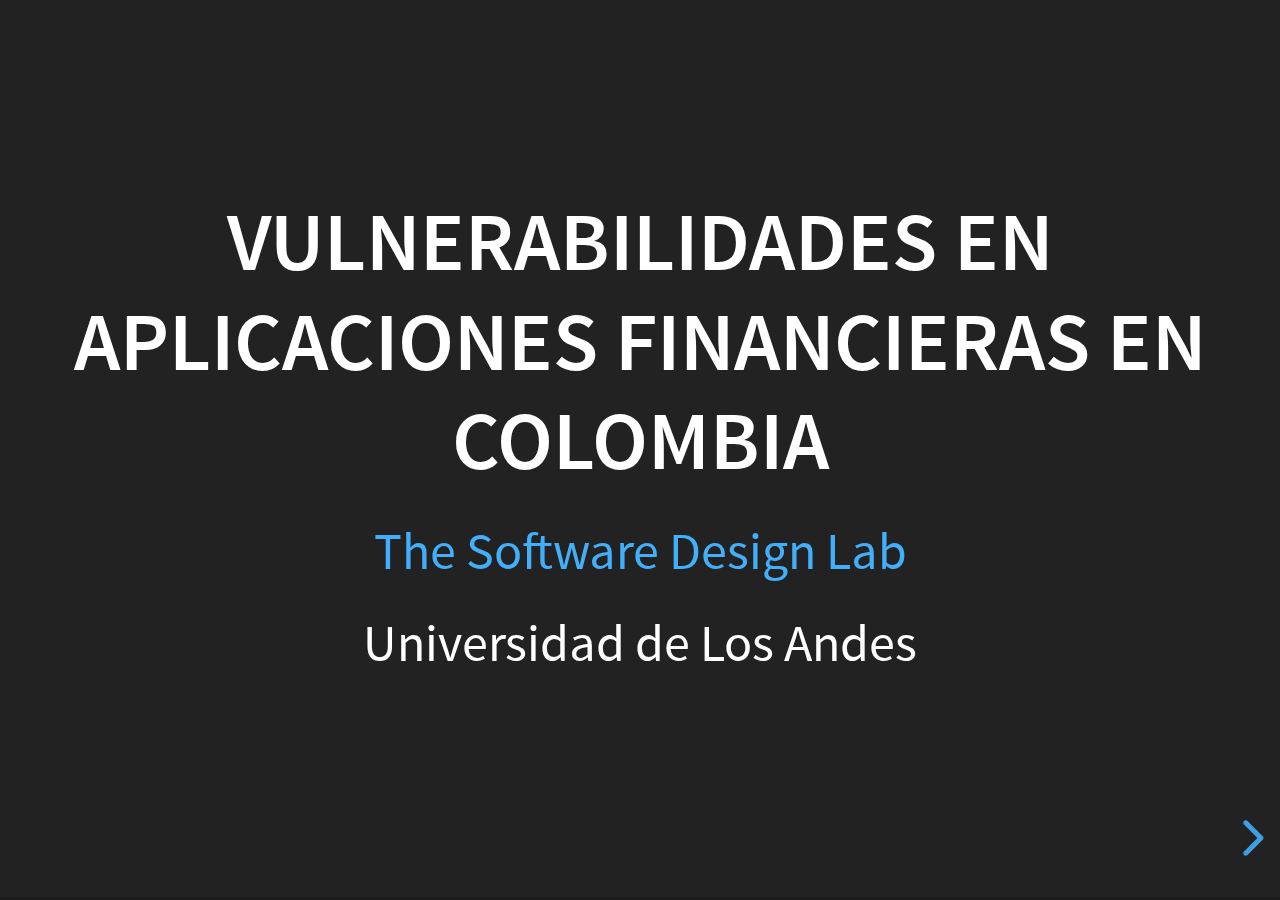
<file: colpatria.html>
<!doctype html>
<html>
	<head>
		<meta charset="utf-8">
		<meta name="viewport" content="width=device-width, initial-scale=1.0, maximum-scale=1.0, user-scalable=no">

		<title>Presentación The Software Design Lab</title>

		<link rel="stylesheet" href="./css/reveal.css">
		<link rel="stylesheet" href="./css/custom.css">
		<link rel="stylesheet" href="./css/theme/black.css">

		<!-- Theme used for syntax highlighting of code -->
		<link rel="stylesheet" href="./lib/css/zenburn.css">

		<!-- Printing and PDF exports -->
		<script>
			var link = document.createElement( 'link' );
			link.rel = 'stylesheet';
			link.type = 'text/css';
			link.href = window.location.search.match( /print-pdf/gi ) ? 'css/print/pdf.css' : 'css/print/paper.css';
			document.getElementsByTagName( 'head' )[0].appendChild( link );
		</script>
	</head>
	<body>
		<div class="reveal">
			<div class="slides">
				<section class="present">
					<h2> Vulnerabilidades en aplicaciones financieras en Colombia </h2>
					<p> <a href="https://thesoftwaredesignlab.github.io/" target="blank"> The Software Design Lab </a> </p>
					<p> Universidad de Los Andes </p>
				</section>
				<section class="past">
					<h3> Agenda </h3>
					<ol>
						<li> <p> Introducción </p> </li>
						<li> <p> Objetivos </p> </li>
						<li> <p> Investigación </p> </li>
						<li> <p> Conclusiones parciales </p> </li>
					</ol>
				</section>
				<section>
					<section>
						<h3> Introducción </h3>
					</section>
					<section>
						<h3> Android en el mundo </h3> 
						<img src="./img/android-chart.png" width="800px">
					</section>
					<section>
						<h4> ¿Qué es una Vulnerabilidad? </h4>
						<p>
							Debilidad en procesos o configuración.
							Llevan a fallos de confidencialidad, integridad o disponibilidad.
							<!-- https://ioactive.com/discovering-and-exploiting-a-vulnerability-in-androids-personal-dictionary/ -->
						</p>
					</section>
					<section>
						<h4> Android y las vulnerabilidades </h4>
						<img src="./img/andvul.PNG">
						<small> <small> Imagen tomada de <a href="https://androidvulnerabilities.org/" target="blank"> AndroidVulnerabilities.org </a> </small> </small>
					</section>
					<section>
						<h4> Android y las vulnerabilidades </h4>
						<img src="img/andhierarchy.PNG">
						<br>
						<small> <small> Imagen tomada de <a href="http://ml-papers.gitlab.io/android.vulnerabilities-2017/appendix/visualizationsEMSE/vtaxonomy.html" target="blank"> Android Related Vulnerabilities </a> </small> </small>
					</section>
					<section>
						<h4> Panorama nacional </h4>
						<img src="./img/pancol.PNG" style="width: 75%;">
						<p> Colombia: más de 300 aplicaciones financieras, más de 100 de los bancos registrados </p>
					</section>
				</section>
				<section>
					<h3 style="padding-bottom: 50px;"> Objetivos </h3>
					<p style="text-align: justify;">
						<p class="fragment fade-down"> <small> Identificar vulnerabilidades recurrentes en aplicaciones financieras del país </small> </p>
						<p class="fragment fade-down"> <small> Catalogar vulnerabilidades de acuerdo a como afectan al usuario y a la empresa </small> </p>
						<p class="fragment fade-down"> <small> Establecer un orden de seguridad en aplicaciones financieras colombianas </small> </p>
						<p class="fragment fade-down"> <small> Explotar con éxito vulnerabilidades para así encontrar métodos de mitigación adecuados </small> </p>
					</p>
				</section>
				<section>
					<section>
						<h3 style="padding-bottom: 50px;">Investigación</h3>
						<p> 
							<ul> 
								<li> 300 aplicaciones </li>
								<li> Última versión disponible al 14 de Septiembre de 2018 </li>
							</ul> 
						</p>
					</section>
					<section>
						<h3> Evaluación </h3>
						<div>
							<p>
								<small> <strong> Análisis de seguridad </strong> </small>
							</p>
							<img src="./img/tool.PNG" style="width: 1200px;">
						</div>
					</section>
					<section>
						<h3> Evaluación </h3>
						<div>
							<p>
								<small> <strong> Hallazgo de vulnerabilidades </strong> </small>
							</p>
							<img src="./img/catalog.PNG" style="width: 1000px;">
						</div>
					</section>
					<section>
						<h3> Evaluación </h3>
						<div>
							<p>
								<small> <strong> Catalogación de vulnerabilidades </strong> </small>
							</p>
							<img src="./img/vulgroups.png" style="width: 650px;">
						</div>
					</section>
					<section>
						<h3> Evaluación </h3>
						<div>
							<p>
								<small> <strong> Asignación a cuadrante </strong> </small>
							</p>
							<img src="./img/cuadrants.jpg" style="width: 550px;">
						</div>
					</section>
				</section>
				<section>
					<h3> Conclusiones parciales </h3>
					<p style="text-align: justify;">
					<p class="fragment fade-down"> <small> Se encuentran vulnerabilidades comunes en temas de encripción y tráfico de datos </small> </p>
					<p class="fragment fade-down"> <small> Los cuadrantes ayudan a mostrar el nivel de impacto a cada actor involucrado con la aplicación </small> </p>
					<p class="fragment fade-down"> <small> Explotar vulnerabilidades encontradas puede ser de alto impacto positivo para la seguridad de las aplicaciones </small> </p>
					<aside class="notes">
						Vulnerabilidades presentes en los broadcast receivers pueden ser explotadas de manera directa.
					</aside>
				</section>
				<section>
					<h2> ¡Gracias! </h2>
				</section>
			</div>
		</div>

		<script src="lib/js/head.min.js"></script>
		<script src="js/reveal.js"></script>

		<script>
			// More info about config & dependencies:
			// - https://github.com/hakimel/reveal.js#configuration
			// - https://github.com/hakimel/reveal.js#dependencies
			Reveal.initialize({
				dependencies: [
					{ src: 'plugin/markdown/marked.js' },
					{ src: 'plugin/markdown/markdown.js' },
					{ src: 'plugin/notes/notes.js', async: true },
					{ src: 'plugin/highlight/highlight.js', async: true, callback: function() { hljs.initHighlightingOnLoad(); } }
				]
			});
		</script>
	</body>
</html>
</file>
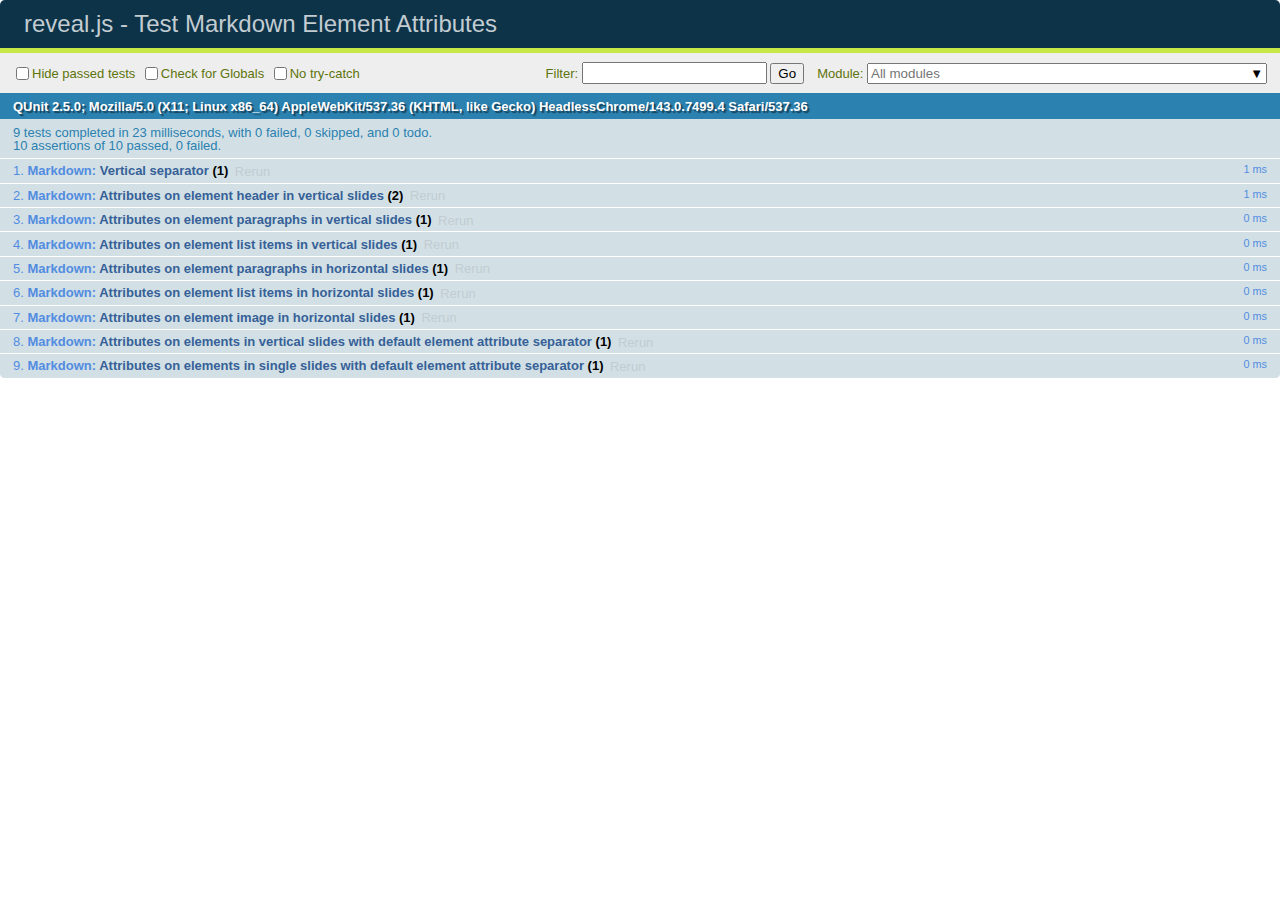
<file: test/test-markdown-element-attributes.html>
<!doctype html>
<html lang="en">

	<head>
		<meta charset="utf-8">

		<title>reveal.js - Test Markdown Element Attributes</title>

		<link rel="stylesheet" href="../css/reveal.css">
		<link rel="stylesheet" href="qunit-2.5.0.css">
	</head>

	<body style="overflow: auto;">

		<div id="qunit"></div>
		<div id="qunit-fixture"></div>

		<div class="reveal" style="display: none;">

			<div class="slides">

				<!-- <section data-markdown="example.md" data-separator="^\n\n\n" data-separator-vertical="^\n\n"></section> -->

				<!-- Slides are separated by newline + three dashes + newline, vertical slides identical but two dashes -->
				<section data-markdown data-separator="^\n---\n$" data-separator-vertical="^\n--\n$" data-element-attributes="{_\s*?([^}]+?)}">>
					<script type="text/template">
						## Slide 1.1
						<!-- {_class="fragment fade-out" data-fragment-index="1"} -->

						--

						## Slide 1.2
						<!-- {_class="fragment shrink"} -->

						Paragraph 1
						<!-- {_class="fragment grow"} -->

						Paragraph 2
						<!-- {_class="fragment grow"} -->

						- list item 1 <!-- {_class="fragment grow"} -->
						- list item 2 <!-- {_class="fragment grow"} -->
						- list item 3 <!-- {_class="fragment grow"} -->


						---

						## Slide 2


						Paragraph 1.2  
						multi-line <!-- {_class="fragment highlight-red"} -->

						Paragraph 2.2 <!-- {_class="fragment highlight-red"} -->

						Paragraph 2.3 <!-- {_class="fragment highlight-red"} -->

						Paragraph 2.4 <!-- {_class="fragment highlight-red"} -->

						- list item 1 <!-- {_class="fragment highlight-green"} -->
						- list item 2<!-- {_class="fragment highlight-green"} -->
						- list item 3<!-- {_class="fragment highlight-green"} -->
						- list item 4
						<!-- {_class="fragment highlight-green"} -->
						- list item 5<!-- {_class="fragment highlight-green"} -->

						Test

						![Example Picture](examples/assets/image2.png)
						<!-- {_class="reveal stretch"} -->

					</script>
				</section>



				<section 	data-markdown data-separator="^\n\n\n"
									data-separator-vertical="^\n\n"
									data-separator-notes="^Note:"
									data-charset="utf-8">
					<script type="text/template">
						# Test attributes in Markdown with default separator
						## Slide 1 Def <!-- .element: class="fragment highlight-red" data-fragment-index="1" -->


						## Slide 2 Def
						<!-- .element: class="fragment highlight-red" -->

					</script>
				</section>

				<section data-markdown>
				  <script type="text/template">
					## Hello world
					A paragraph
					<!-- .element: class="fragment highlight-blue" -->
				  </script>
				</section>

				<section data-markdown>
				  <script type="text/template">
					## Hello world

					Multiple  
					Line
					<!-- .element: class="fragment highlight-blue" -->
				  </script>
				</section>

				<section data-markdown>
				  <script type="text/template">
					## Hello world

					Test<!-- .element: class="fragment highlight-blue" -->

					More Test
				  </script>
				</section>


			</div>

		</div>

		<script src="../lib/js/head.min.js"></script>
		<script src="../js/reveal.js"></script>
		<script src="../plugin/markdown/marked.js"></script>
		<script src="../plugin/markdown/markdown.js"></script>
		<script src="qunit-2.5.0.js"></script>

		<script src="test-markdown-element-attributes.js"></script>

	</body>
</html>
</file>
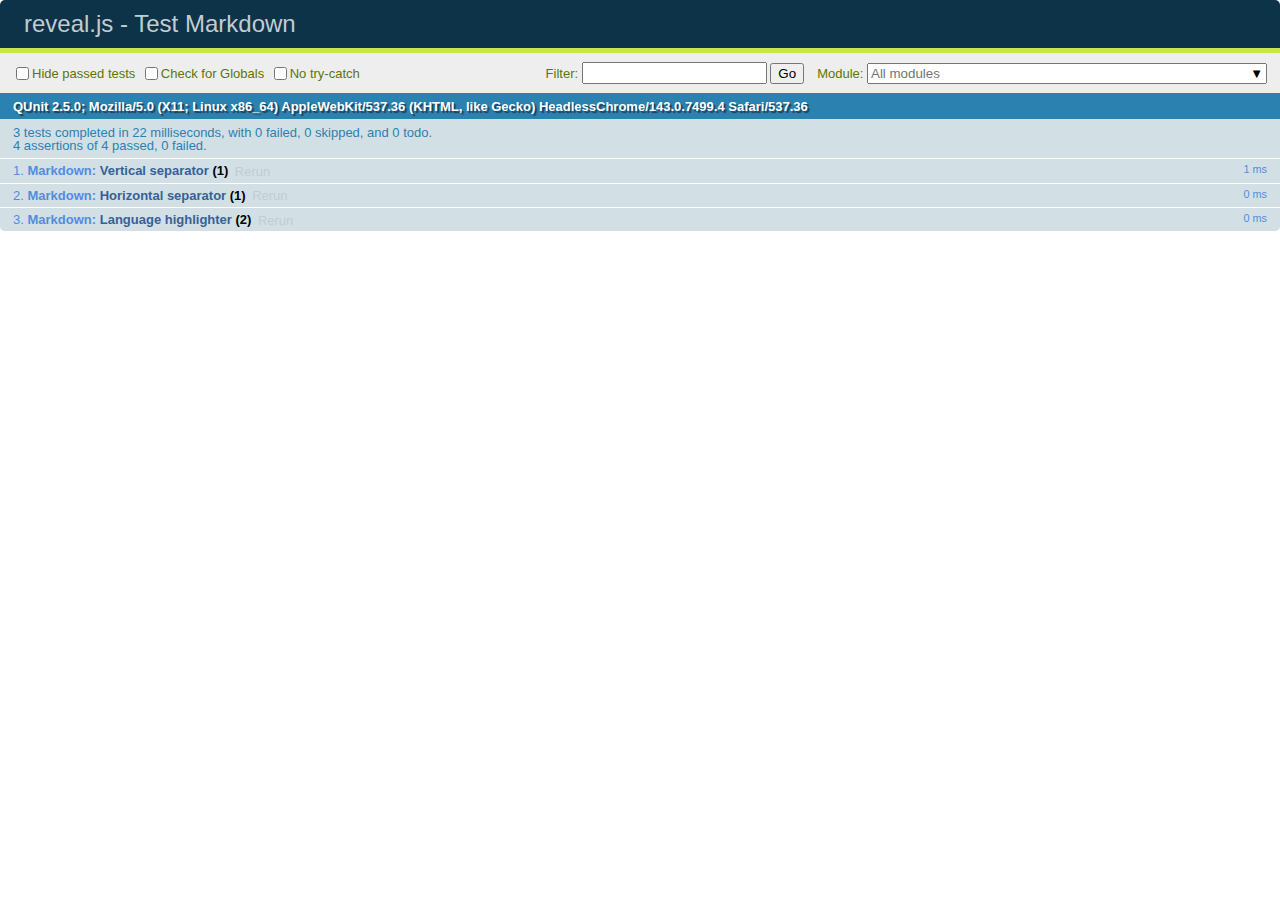
<file: test/test-markdown-external.html>
<!doctype html>
<html lang="en">

	<head>
		<meta charset="utf-8">

		<title>reveal.js - Test Markdown</title>

		<link rel="stylesheet" href="../css/reveal.css">
		<link rel="stylesheet" href="qunit-2.5.0.css">
	</head>

	<body style="overflow: auto;">

		<div id="qunit"></div>
  		<div id="qunit-fixture"></div>

		<div class="reveal" style="display: none;">

			<div class="slides">
				<section data-markdown="simple.md" data-separator="^\r?\n\r?\n\r?\n" data-separator-vertical="^\r?\n\r?\n"></section>
			</div>

		</div>

		<script src="../lib/js/head.min.js"></script>
		<script src="../js/reveal.js"></script>
		<script src="../plugin/highlight/highlight.js"></script>
		<script src="../plugin/markdown/marked.js"></script>
		<script src="../plugin/markdown/markdown.js"></script>
		<script src="qunit-2.5.0.js"></script>

		<script src="test-markdown-external.js"></script>

	</body>
</html>
</file>
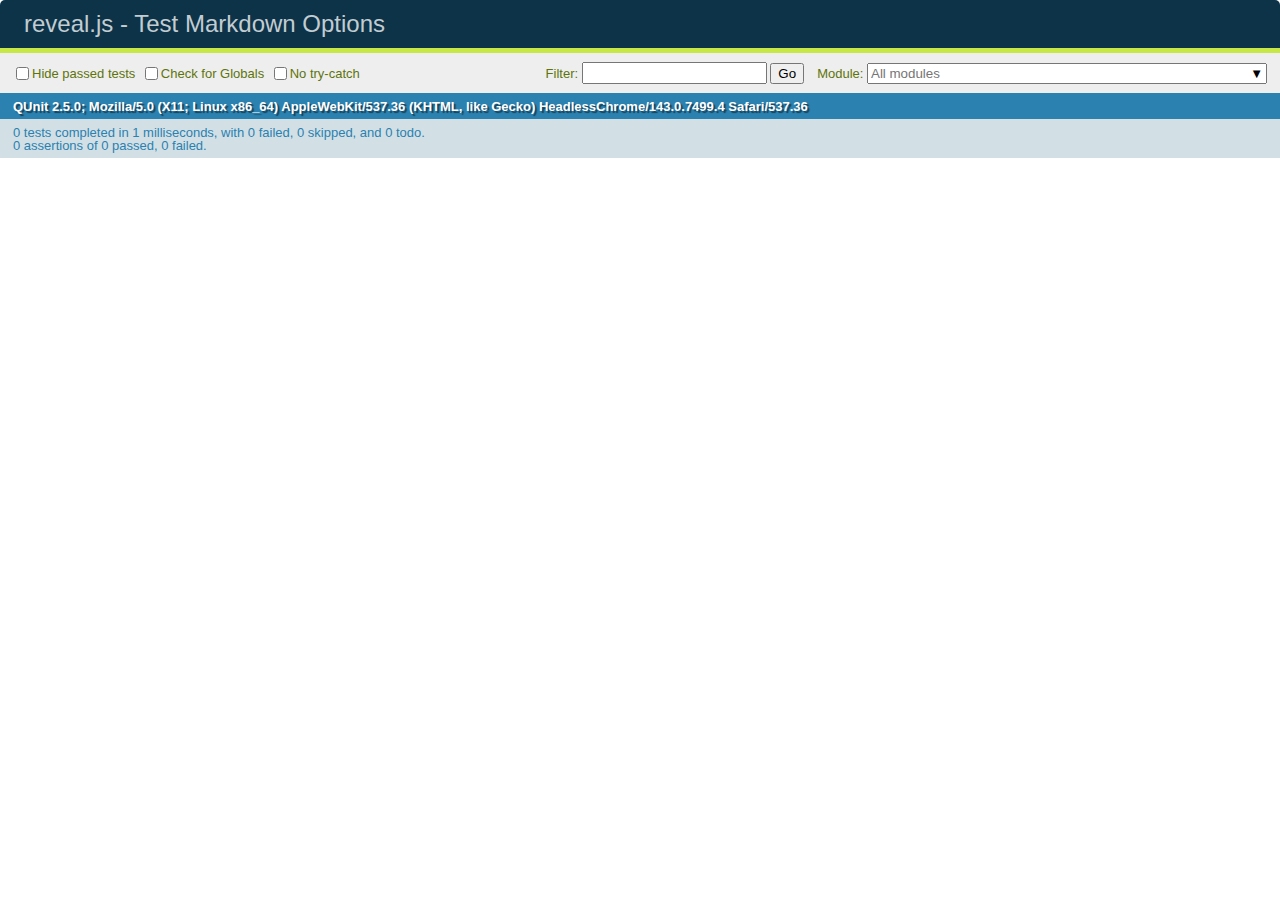
<file: test/test-markdown-options.html>
<!doctype html>
<html lang="en">

	<head>
		<meta charset="utf-8">

		<title>reveal.js - Test Markdown Options</title>

		<link rel="stylesheet" href="../css/reveal.css">
		<link rel="stylesheet" href="qunit-2.5.0.css">
	</head>

	<body style="overflow: auto;">

		<div id="qunit"></div>
		<div id="qunit-fixture"></div>

		<div class="reveal" style="display: none;">

			<div class="slides">

				<section data-markdown>
					<script type="text/template">
						## Testing Markdown Options

						This "slide" should contain 'smart' quotes.
					</script>
				</section>

			</div>

		</div>

		<script src="../lib/js/head.min.js"></script>
		<script src="../js/reveal.js"></script>
		<script src="qunit-2.5.0.js"></script>

		<script src="test-markdown-options.js"></script>

	</body>
</html>
</file>
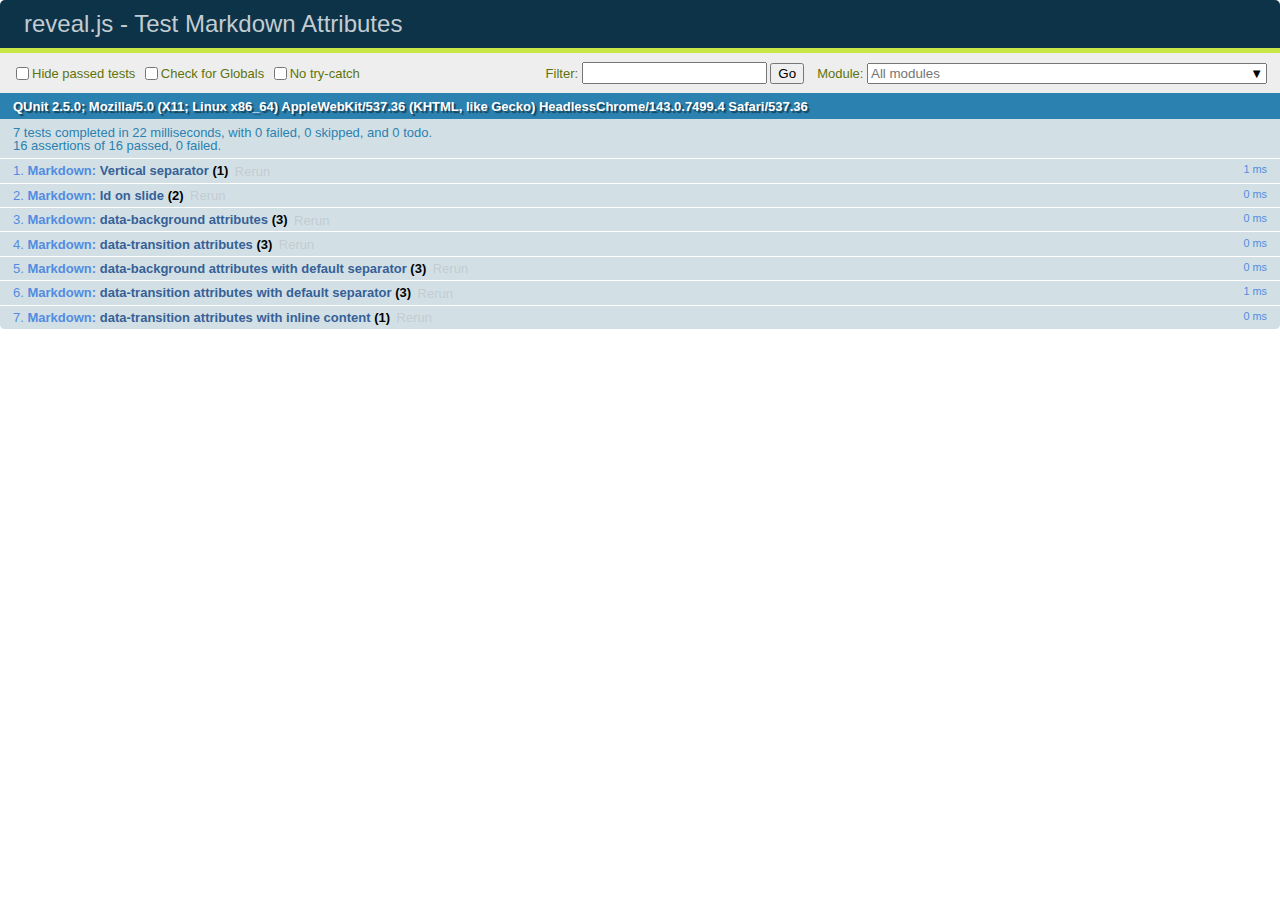
<file: test/test-markdown-slide-attributes.html>
<!doctype html>
<html lang="en">

	<head>
		<meta charset="utf-8">

		<title>reveal.js - Test Markdown Attributes</title>

		<link rel="stylesheet" href="../css/reveal.css">
		<link rel="stylesheet" href="qunit-2.5.0.css">
	</head>

	<body style="overflow: auto;">

		<div id="qunit"></div>
		<div id="qunit-fixture"></div>

		<div class="reveal" style="display: none;">

			<div class="slides">

				<!-- <section data-markdown="example.md" data-separator="^\n\n\n" data-separator-vertical="^\n\n"></section> -->

				<!-- Slides are separated by three lines, vertical slides by two lines, attributes are one any line starting with (spaces and) two dashes -->
				<section 	data-markdown data-separator="^\n\n\n"
									data-separator-vertical="^\n\n"
									data-separator-notes="^Note:"
									data-attributes="--\s(.*?)$"
									data-charset="utf-8">
					<script type="text/template">
						# Test attributes in Markdown
						## Slide 1



						## Slide 2
						<!-- -- id="slide2" data-transition="zoom" data-background="#A0C66B" -->


						## Slide 2.1
						<!-- -- data-background="#ff0000" data-transition="fade" -->


						## Slide 2.2
						[Link to Slide2](#/slide2)



						## Slide 3
						<!-- -- data-transition="zoom" data-background="#C6916B" -->



						## Slide 4
					</script>
				</section>

				<section 	data-markdown data-separator="^\n\n\n"
									data-separator-vertical="^\n\n"
									data-separator-notes="^Note:"
									data-charset="utf-8">
					<script type="text/template">
						# Test attributes in Markdown with default separator
						## Slide 1 Def



						## Slide 2 Def
						<!-- .slide: id="slide2def" data-transition="concave" data-background="#A7C66B" -->


						## Slide 2.1 Def
						<!-- .slide: data-background="#f70000" data-transition="page" -->


						## Slide 2.2 Def
						[Link to Slide2](#/slide2def)



						## Slide 3 Def
						<!-- .slide: data-transition="concave" data-background="#C7916B" -->



						## Slide 4
					</script>
				</section>

				<section data-markdown>
					<script type="text/template">
						<!-- .slide: data-background="#ff0000" -->
						## Hello world
					</script>
				</section>

				<section data-markdown>
					<script type="text/template">
						## Hello world
						<!-- .slide: data-background="#ff0000" -->
					</script>
				</section>

				<section data-markdown>
					<script type="text/template">
						## Hello world

						Test
						<!-- .slide: data-background="#ff0000" -->

						More Test
					</script>
				</section>

			</div>

		</div>

		<script src="../lib/js/head.min.js"></script>
		<script src="../js/reveal.js"></script>
		<script src="../plugin/markdown/marked.js"></script>
		<script src="../plugin/markdown/markdown.js"></script>
		<script src="qunit-2.5.0.js"></script>

		<script src="test-markdown-slide-attributes.js"></script>

	</body>
</html>
</file>
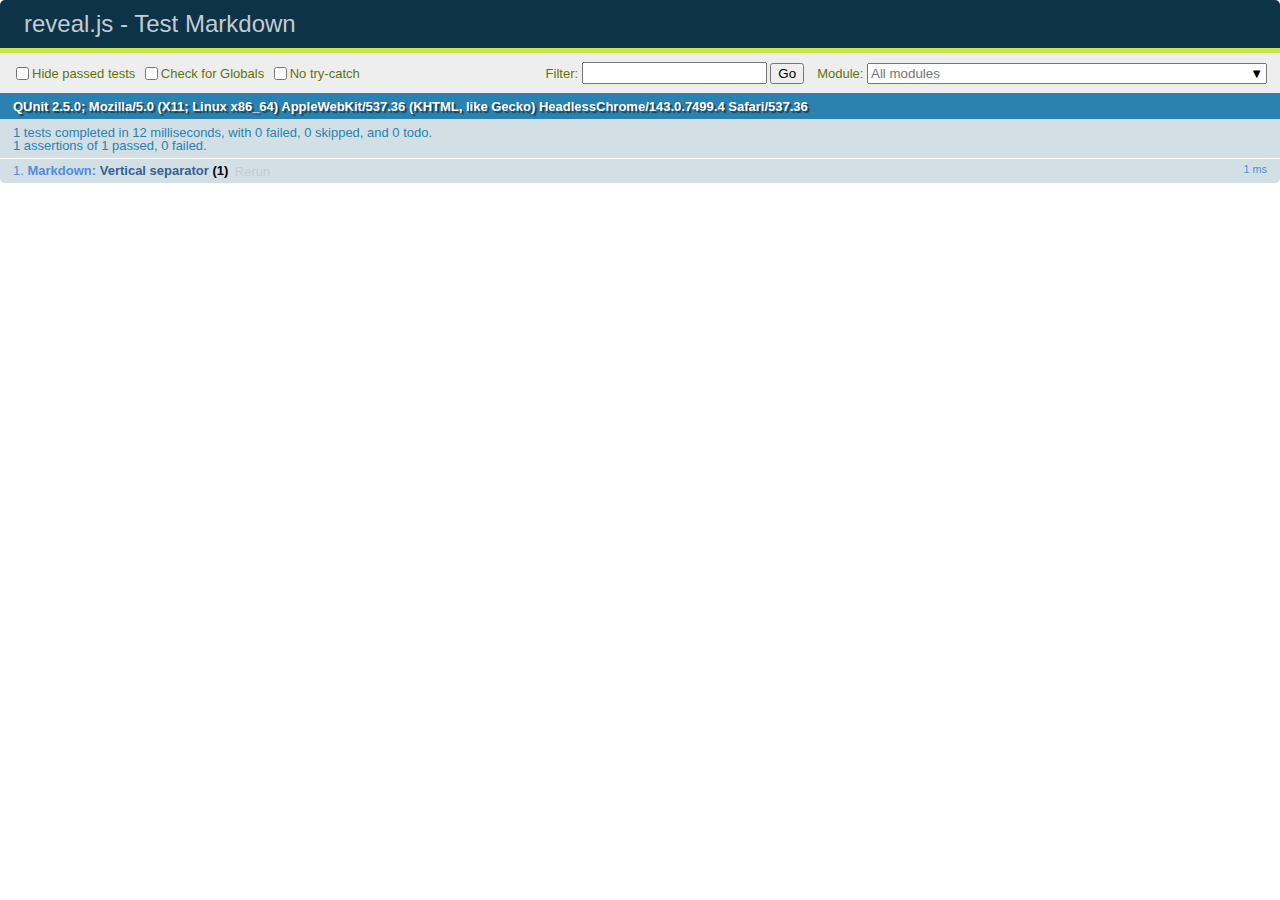
<file: test/test-markdown.html>
<!doctype html>
<html lang="en">

	<head>
		<meta charset="utf-8">

		<title>reveal.js - Test Markdown</title>

		<link rel="stylesheet" href="../css/reveal.css">
		<link rel="stylesheet" href="qunit-2.5.0.css">
	</head>

	<body style="overflow: auto;">

		<div id="qunit"></div>
		<div id="qunit-fixture"></div>

		<div class="reveal" style="display: none;">

			<div class="slides">

				<!-- <section data-markdown="example.md" data-separator="^\n\n\n" data-separator-vertical="^\n\n"></section> -->

				<!-- Slides are separated by newline + three dashes + newline, vertical slides identical but two dashes -->
				<section data-markdown data-separator="^\n---\n$" data-separator-vertical="^\n--\n$">
					<script type="text/template">
						## Slide 1.1

						--

						## Slide 1.2

						---

						## Slide 2
					</script>
				</section>

			</div>

		</div>

		<script src="../lib/js/head.min.js"></script>
		<script src="../js/reveal.js"></script>
		<script src="../plugin/markdown/marked.js"></script>
		<script src="../plugin/markdown/markdown.js"></script>
		<script src="qunit-2.5.0.js"></script>

		<script src="test-markdown.js"></script>

	</body>
</html>
</file>
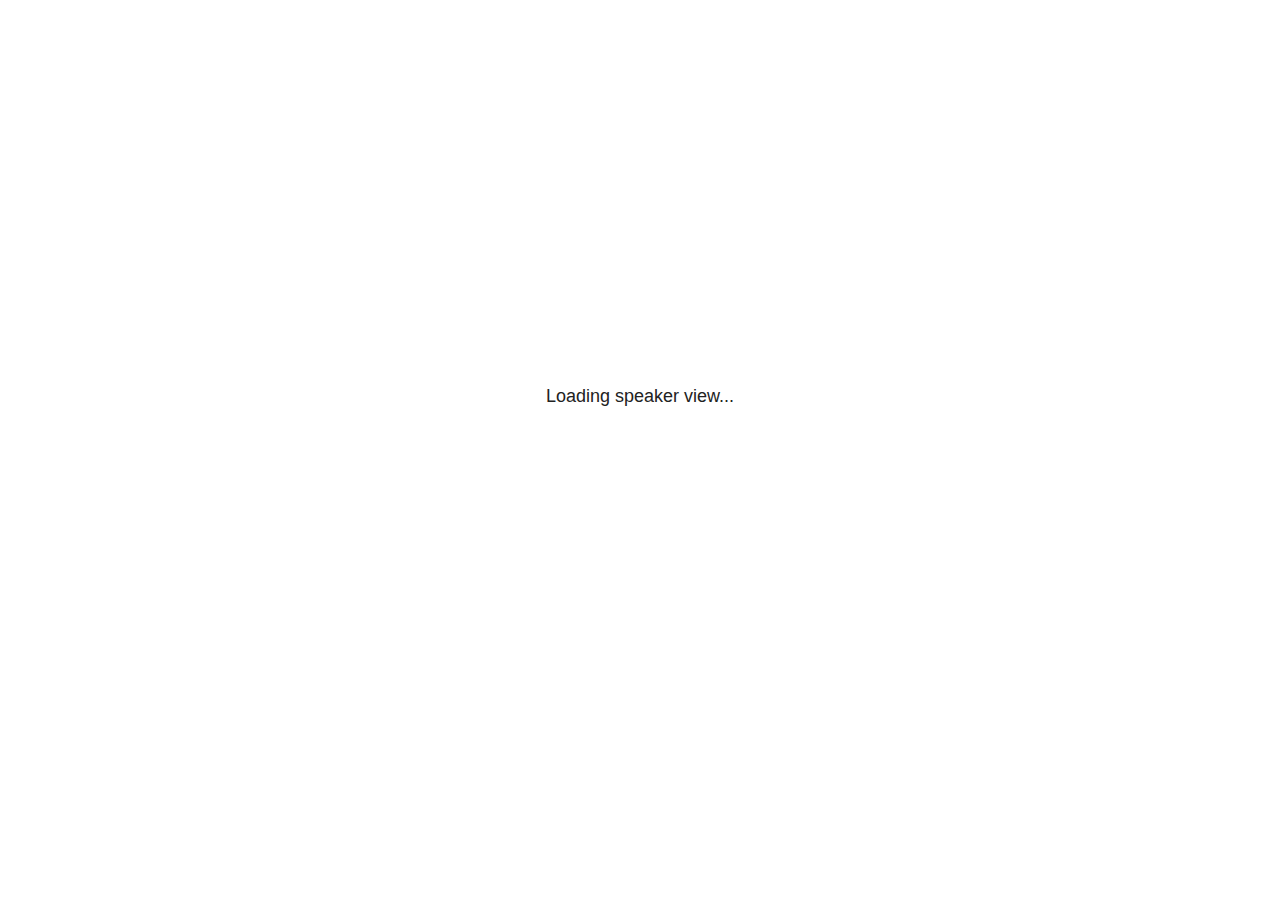
<file: plugin/notes/notes.html>
<!doctype html>
<html lang="en">
	<head>
		<meta charset="utf-8">

		<title>reveal.js - Slide Notes</title>

		<style>
			body {
				font-family: Helvetica;
				font-size: 18px;
			}

			#current-slide,
			#upcoming-slide,
			#speaker-controls {
				padding: 6px;
				box-sizing: border-box;
				-moz-box-sizing: border-box;
			}

			#current-slide iframe,
			#upcoming-slide iframe {
				width: 100%;
				height: 100%;
				border: 1px solid #ddd;
			}

			#current-slide .label,
			#upcoming-slide .label {
				position: absolute;
				top: 10px;
				left: 10px;
				z-index: 2;
			}

			#connection-status {
				position: absolute;
				top: 0;
				left: 0;
				width: 100%;
				height: 100%;
				z-index: 20;
				padding: 30% 20% 20% 20%;
				font-size: 18px;
				color: #222;
				background: #fff;
				text-align: center;
				box-sizing: border-box;
				line-height: 1.4;
			}

			.overlay-element {
				height: 34px;
				line-height: 34px;
				padding: 0 10px;
				text-shadow: none;
				background: rgba( 220, 220, 220, 0.8 );
				color: #222;
				font-size: 14px;
			}

			.overlay-element.interactive:hover {
				background: rgba( 220, 220, 220, 1 );
			}

			#current-slide {
				position: absolute;
				width: 60%;
				height: 100%;
				top: 0;
				left: 0;
				padding-right: 0;
			}

			#upcoming-slide {
				position: absolute;
				width: 40%;
				height: 40%;
				right: 0;
				top: 0;
			}

			/* Speaker controls */
			#speaker-controls {
				position: absolute;
				top: 40%;
				right: 0;
				width: 40%;
				height: 60%;
				overflow: auto;
				font-size: 18px;
			}

				.speaker-controls-time.hidden,
				.speaker-controls-notes.hidden {
					display: none;
				}

				.speaker-controls-time .label,
				.speaker-controls-pace .label,
				.speaker-controls-notes .label {
					text-transform: uppercase;
					font-weight: normal;
					font-size: 0.66em;
					color: #666;
					margin: 0;
				}

				.speaker-controls-time, .speaker-controls-pace {
					border-bottom: 1px solid rgba( 200, 200, 200, 0.5 );
					margin-bottom: 10px;
					padding: 10px 16px;
					padding-bottom: 20px;
					cursor: pointer;
				}

				.speaker-controls-time .reset-button {
					opacity: 0;
					float: right;
					color: #666;
					text-decoration: none;
				}
				.speaker-controls-time:hover .reset-button {
					opacity: 1;
				}

				.speaker-controls-time .timer,
				.speaker-controls-time .clock {
					width: 50%;
				}

				.speaker-controls-time .timer,
				.speaker-controls-time .clock,
				.speaker-controls-time .pacing .hours-value,
				.speaker-controls-time .pacing .minutes-value,
				.speaker-controls-time .pacing .seconds-value {
					font-size: 1.9em;
				}

				.speaker-controls-time .timer {
					float: left;
				}

				.speaker-controls-time .clock {
					float: right;
					text-align: right;
				}

				.speaker-controls-time span.mute {
					opacity: 0.3;
				}

				.speaker-controls-time .pacing-title {
					margin-top: 5px;
				}

				.speaker-controls-time .pacing.ahead {
					color: blue;
				}

				.speaker-controls-time .pacing.on-track {
					color: green;
				}

				.speaker-controls-time .pacing.behind {
					color: red;
				}

				.speaker-controls-notes {
					padding: 10px 16px;
				}

				.speaker-controls-notes .value {
					margin-top: 5px;
					line-height: 1.4;
					font-size: 1.2em;
				}

			/* Layout selector */
			#speaker-layout {
				position: absolute;
				top: 10px;
				right: 10px;
				color: #222;
				z-index: 10;
			}
				#speaker-layout select {
					position: absolute;
					width: 100%;
					height: 100%;
					top: 0;
					left: 0;
					border: 0;
					box-shadow: 0;
					cursor: pointer;
					opacity: 0;

					font-size: 1em;
					background-color: transparent;

					-moz-appearance: none;
					-webkit-appearance: none;
					-webkit-tap-highlight-color: rgba(0, 0, 0, 0);
				}

				#speaker-layout select:focus {
					outline: none;
					box-shadow: none;
				}

			.clear {
				clear: both;
			}

			/* Speaker layout: Wide */
			body[data-speaker-layout="wide"] #current-slide,
			body[data-speaker-layout="wide"] #upcoming-slide {
				width: 50%;
				height: 45%;
				padding: 6px;
			}

			body[data-speaker-layout="wide"] #current-slide {
				top: 0;
				left: 0;
			}

			body[data-speaker-layout="wide"] #upcoming-slide {
				top: 0;
				left: 50%;
			}

			body[data-speaker-layout="wide"] #speaker-controls {
				top: 45%;
				left: 0;
				width: 100%;
				height: 50%;
				font-size: 1.25em;
			}

			/* Speaker layout: Tall */
			body[data-speaker-layout="tall"] #current-slide,
			body[data-speaker-layout="tall"] #upcoming-slide {
				width: 45%;
				height: 50%;
				padding: 6px;
			}

			body[data-speaker-layout="tall"] #current-slide {
				top: 0;
				left: 0;
			}

			body[data-speaker-layout="tall"] #upcoming-slide {
				top: 50%;
				left: 0;
			}

			body[data-speaker-layout="tall"] #speaker-controls {
				padding-top: 40px;
				top: 0;
				left: 45%;
				width: 55%;
				height: 100%;
				font-size: 1.25em;
			}

			/* Speaker layout: Notes only */
			body[data-speaker-layout="notes-only"] #current-slide,
			body[data-speaker-layout="notes-only"] #upcoming-slide {
				display: none;
			}

			body[data-speaker-layout="notes-only"] #speaker-controls {
				padding-top: 40px;
				top: 0;
				left: 0;
				width: 100%;
				height: 100%;
				font-size: 1.25em;
			}

			@media screen and (max-width: 1080px) {
				body[data-speaker-layout="default"] #speaker-controls {
					font-size: 16px;
				}
			}

			@media screen and (max-width: 900px) {
				body[data-speaker-layout="default"] #speaker-controls {
					font-size: 14px;
				}
			}

			@media screen and (max-width: 800px) {
				body[data-speaker-layout="default"] #speaker-controls {
					font-size: 12px;
				}
			}

		</style>
	</head>

	<body>

		<div id="connection-status">Loading speaker view...</div>

		<div id="current-slide"></div>
		<div id="upcoming-slide"><span class="overlay-element label">Upcoming</span></div>
		<div id="speaker-controls">
			<div class="speaker-controls-time">
				<h4 class="label">Time <span class="reset-button">Click to Reset</span></h4>
				<div class="clock">
					<span class="clock-value">0:00 AM</span>
				</div>
				<div class="timer">
					<span class="hours-value">00</span><span class="minutes-value">:00</span><span class="seconds-value">:00</span>
				</div>
				<div class="clear"></div>

				<h4 class="label pacing-title" style="display: none">Pacing – Time to finish current slide</h4>
				<div class="pacing" style="display: none">
					<span class="hours-value">00</span><span class="minutes-value">:00</span><span class="seconds-value">:00</span>
				</div>
			</div>

			<div class="speaker-controls-notes hidden">
				<h4 class="label">Notes</h4>
				<div class="value"></div>
			</div>
		</div>
		<div id="speaker-layout" class="overlay-element interactive">
			<span class="speaker-layout-label"></span>
			<select class="speaker-layout-dropdown"></select>
		</div>

		<script src="../../plugin/markdown/marked.js"></script>
		<script>

			(function() {

				var notes,
					notesValue,
					currentState,
					currentSlide,
					upcomingSlide,
					layoutLabel,
					layoutDropdown,
					connected = false;

				var SPEAKER_LAYOUTS = {
					'default': 'Default',
					'wide': 'Wide',
					'tall': 'Tall',
					'notes-only': 'Notes only'
				};

				setupLayout();

				var connectionStatus = document.querySelector( '#connection-status' );
				var connectionTimeout = setTimeout( function() {
					connectionStatus.innerHTML = 'Error connecting to main window.<br>Please try closing and reopening the speaker view.';
				}, 5000 );

				window.addEventListener( 'message', function( event ) {

					clearTimeout( connectionTimeout );
					connectionStatus.style.display = 'none';

					var data = JSON.parse( event.data );

					// The overview mode is only useful to the reveal.js instance
					// where navigation occurs so we don't sync it
					if( data.state ) delete data.state.overview;

					// Messages sent by the notes plugin inside of the main window
					if( data && data.namespace === 'reveal-notes' ) {
						if( data.type === 'connect' ) {
							handleConnectMessage( data );
						}
						else if( data.type === 'state' ) {
							handleStateMessage( data );
						}
					}
					// Messages sent by the reveal.js inside of the current slide preview
					else if( data && data.namespace === 'reveal' ) {
						if( /ready/.test( data.eventName ) ) {
							// Send a message back to notify that the handshake is complete
							window.opener.postMessage( JSON.stringify({ namespace: 'reveal-notes', type: 'connected'} ), '*' );
						}
						else if( /slidechanged|fragmentshown|fragmenthidden|paused|resumed/.test( data.eventName ) && currentState !== JSON.stringify( data.state ) ) {

							window.opener.postMessage( JSON.stringify({ method: 'setState', args: [ data.state ]} ), '*' );

						}
					}

				} );

				/**
				 * Called when the main window is trying to establish a
				 * connection.
				 */
				function handleConnectMessage( data ) {

					if( connected === false ) {
						connected = true;

						setupIframes( data );
						setupKeyboard();
						setupNotes();
						setupTimer();
					}

				}

				/**
				 * Called when the main window sends an updated state.
				 */
				function handleStateMessage( data ) {

					// Store the most recently set state to avoid circular loops
					// applying the same state
					currentState = JSON.stringify( data.state );

					// No need for updating the notes in case of fragment changes
					if ( data.notes ) {
						notes.classList.remove( 'hidden' );
						notesValue.style.whiteSpace = data.whitespace;
						if( data.markdown ) {
							notesValue.innerHTML = marked( data.notes );
						}
						else {
							notesValue.innerHTML = data.notes;
						}
					}
					else {
						notes.classList.add( 'hidden' );
					}

					// Update the note slides
					currentSlide.contentWindow.postMessage( JSON.stringify({ method: 'setState', args: [ data.state ] }), '*' );
					upcomingSlide.contentWindow.postMessage( JSON.stringify({ method: 'setState', args: [ data.state ] }), '*' );
					upcomingSlide.contentWindow.postMessage( JSON.stringify({ method: 'next' }), '*' );

				}

				// Limit to max one state update per X ms
				handleStateMessage = debounce( handleStateMessage, 200 );

				/**
				 * Forward keyboard events to the current slide window.
				 * This enables keyboard events to work even if focus
				 * isn't set on the current slide iframe.
				 *
				 * Block F5 default handling, it reloads and disconnects
				 * the speaker notes window.
				 */
				function setupKeyboard() {

					document.addEventListener( 'keydown', function( event ) {
						if( event.keyCode === 116 || ( event.metaKey && event.keyCode === 82 ) ) {
							event.preventDefault();
							return false;
						}
						currentSlide.contentWindow.postMessage( JSON.stringify({ method: 'triggerKey', args: [ event.keyCode ] }), '*' );
					} );

				}

				/**
				 * Creates the preview iframes.
				 */
				function setupIframes( data ) {

					var params = [
						'receiver',
						'progress=false',
						'history=false',
						'transition=none',
						'autoSlide=0',
						'backgroundTransition=none'
					].join( '&' );

					var urlSeparator = /\?/.test(data.url) ? '&' : '?';
					var hash = '#/' + data.state.indexh + '/' + data.state.indexv;
					var currentURL = data.url + urlSeparator + params + '&postMessageEvents=true' + hash;
					var upcomingURL = data.url + urlSeparator + params + '&controls=false' + hash;

					currentSlide = document.createElement( 'iframe' );
					currentSlide.setAttribute( 'width', 1280 );
					currentSlide.setAttribute( 'height', 1024 );
					currentSlide.setAttribute( 'src', currentURL );
					document.querySelector( '#current-slide' ).appendChild( currentSlide );

					upcomingSlide = document.createElement( 'iframe' );
					upcomingSlide.setAttribute( 'width', 640 );
					upcomingSlide.setAttribute( 'height', 512 );
					upcomingSlide.setAttribute( 'src', upcomingURL );
					document.querySelector( '#upcoming-slide' ).appendChild( upcomingSlide );

				}

				/**
				 * Setup the notes UI.
				 */
				function setupNotes() {

					notes = document.querySelector( '.speaker-controls-notes' );
					notesValue = document.querySelector( '.speaker-controls-notes .value' );

				}

				function getTimings() {

					var slides = Reveal.getSlides();
					var defaultTiming = Reveal.getConfig().defaultTiming;
					if (defaultTiming == null) {
						return null;
					}
					var timings = [];
					for ( var i in slides ) {
						var slide = slides[i];
						var timing = defaultTiming;
						if( slide.hasAttribute( 'data-timing' )) {
							var t = slide.getAttribute( 'data-timing' );
							timing = parseInt(t);
							if( isNaN(timing) ) {
								console.warn("Could not parse timing '" + t + "' of slide " + i + "; using default of " + defaultTiming);
								timing = defaultTiming;
							}
						}
						timings.push(timing);
					}
					return timings;

				}

				/**
				 * Return the number of seconds allocated for presenting
				 * all slides up to and including this one.
				 */
				function getTimeAllocated(timings) {

					var slides = Reveal.getSlides();
					var allocated = 0;
					var currentSlide = Reveal.getSlidePastCount();
					for (var i in slides.slice(0, currentSlide + 1)) {
						allocated += timings[i];
					}
					return allocated;

				}

				/**
				 * Create the timer and clock and start updating them
				 * at an interval.
				 */
				function setupTimer() {

					var start = new Date(),
					timeEl = document.querySelector( '.speaker-controls-time' ),
					clockEl = timeEl.querySelector( '.clock-value' ),
					hoursEl = timeEl.querySelector( '.hours-value' ),
					minutesEl = timeEl.querySelector( '.minutes-value' ),
					secondsEl = timeEl.querySelector( '.seconds-value' ),
					pacingTitleEl = timeEl.querySelector( '.pacing-title' ),
					pacingEl = timeEl.querySelector( '.pacing' ),
					pacingHoursEl = pacingEl.querySelector( '.hours-value' ),
					pacingMinutesEl = pacingEl.querySelector( '.minutes-value' ),
					pacingSecondsEl = pacingEl.querySelector( '.seconds-value' );

					var timings = getTimings();
					if (timings !== null) {
						pacingTitleEl.style.removeProperty('display');
						pacingEl.style.removeProperty('display');
					}

					function _displayTime( hrEl, minEl, secEl, time) {

						var sign = Math.sign(time) == -1 ? "-" : "";
						time = Math.abs(Math.round(time / 1000));
						var seconds = time % 60;
						var minutes = Math.floor( time / 60 ) % 60 ;
						var hours = Math.floor( time / ( 60 * 60 )) ;
						hrEl.innerHTML = sign + zeroPadInteger( hours );
						if (hours == 0) {
							hrEl.classList.add( 'mute' );
						}
						else {
							hrEl.classList.remove( 'mute' );
						}
						minEl.innerHTML = ':' + zeroPadInteger( minutes );
						if (hours == 0 && minutes == 0) {
							minEl.classList.add( 'mute' );
						}
						else {
							minEl.classList.remove( 'mute' );
						}
						secEl.innerHTML = ':' + zeroPadInteger( seconds );
					}

					function _updateTimer() {

						var diff, hours, minutes, seconds,
						now = new Date();

						diff = now.getTime() - start.getTime();

						clockEl.innerHTML = now.toLocaleTimeString( 'en-US', { hour12: true, hour: '2-digit', minute:'2-digit' } );
						_displayTime( hoursEl, minutesEl, secondsEl, diff );
						if (timings !== null) {
							_updatePacing(diff);
						}

					}

					function _updatePacing(diff) {

						var slideEndTiming = getTimeAllocated(timings) * 1000;
						var currentSlide = Reveal.getSlidePastCount();
						var currentSlideTiming = timings[currentSlide] * 1000;
						var timeLeftCurrentSlide = slideEndTiming - diff;
						if (timeLeftCurrentSlide < 0) {
							pacingEl.className = 'pacing behind';
						}
						else if (timeLeftCurrentSlide < currentSlideTiming) {
							pacingEl.className = 'pacing on-track';
						}
						else {
							pacingEl.className = 'pacing ahead';
						}
						_displayTime( pacingHoursEl, pacingMinutesEl, pacingSecondsEl, timeLeftCurrentSlide );

					}

					// Update once directly
					_updateTimer();

					// Then update every second
					setInterval( _updateTimer, 1000 );

					function _resetTimer() {

						if (timings == null) {
							start = new Date();
						}
						else {
							// Reset timer to beginning of current slide
							var slideEndTiming = getTimeAllocated(timings) * 1000;
							var currentSlide = Reveal.getSlidePastCount();
							var currentSlideTiming = timings[currentSlide] * 1000;
							var previousSlidesTiming = slideEndTiming - currentSlideTiming;
							var now = new Date();
							start = new Date(now.getTime() - previousSlidesTiming);
						}
						_updateTimer();

					}

					timeEl.addEventListener( 'click', function() {
						_resetTimer();
						return false;
					} );

				}

				/**
				 * Sets up the speaker view layout and layout selector.
				 */
				function setupLayout() {

					layoutDropdown = document.querySelector( '.speaker-layout-dropdown' );
					layoutLabel = document.querySelector( '.speaker-layout-label' );

					// Render the list of available layouts
					for( var id in SPEAKER_LAYOUTS ) {
						var option = document.createElement( 'option' );
						option.setAttribute( 'value', id );
						option.textContent = SPEAKER_LAYOUTS[ id ];
						layoutDropdown.appendChild( option );
					}

					// Monitor the dropdown for changes
					layoutDropdown.addEventListener( 'change', function( event ) {

						setLayout( layoutDropdown.value );

					}, false );

					// Restore any currently persisted layout
					setLayout( getLayout() );

				}

				/**
				 * Sets a new speaker view layout. The layout is persisted
				 * in local storage.
				 */
				function setLayout( value ) {

					var title = SPEAKER_LAYOUTS[ value ];

					layoutLabel.innerHTML = 'Layout' + ( title ? ( ': ' + title ) : '' );
					layoutDropdown.value = value;

					document.body.setAttribute( 'data-speaker-layout', value );

					// Persist locally
					if( supportsLocalStorage() ) {
						window.localStorage.setItem( 'reveal-speaker-layout', value );
					}

				}

				/**
				 * Returns the ID of the most recently set speaker layout
				 * or our default layout if none has been set.
				 */
				function getLayout() {

					if( supportsLocalStorage() ) {
						var layout = window.localStorage.getItem( 'reveal-speaker-layout' );
						if( layout ) {
							return layout;
						}
					}

					// Default to the first record in the layouts hash
					for( var id in SPEAKER_LAYOUTS ) {
						return id;
					}

				}

				function supportsLocalStorage() {

					try {
						localStorage.setItem('test', 'test');
						localStorage.removeItem('test');
						return true;
					}
					catch( e ) {
						return false;
					}

				}

				function zeroPadInteger( num ) {

					var str = '00' + parseInt( num );
					return str.substring( str.length - 2 );

				}

				/**
				 * Limits the frequency at which a function can be called.
				 */
				function debounce( fn, ms ) {

					var lastTime = 0,
						timeout;

					return function() {

						var args = arguments;
						var context = this;

						clearTimeout( timeout );

						var timeSinceLastCall = Date.now() - lastTime;
						if( timeSinceLastCall > ms ) {
							fn.apply( context, args );
							lastTime = Date.now();
						}
						else {
							timeout = setTimeout( function() {
								fn.apply( context, args );
								lastTime = Date.now();
							}, ms - timeSinceLastCall );
						}

					}

				}

			})();

		</script>
	</body>
</html>
</file>
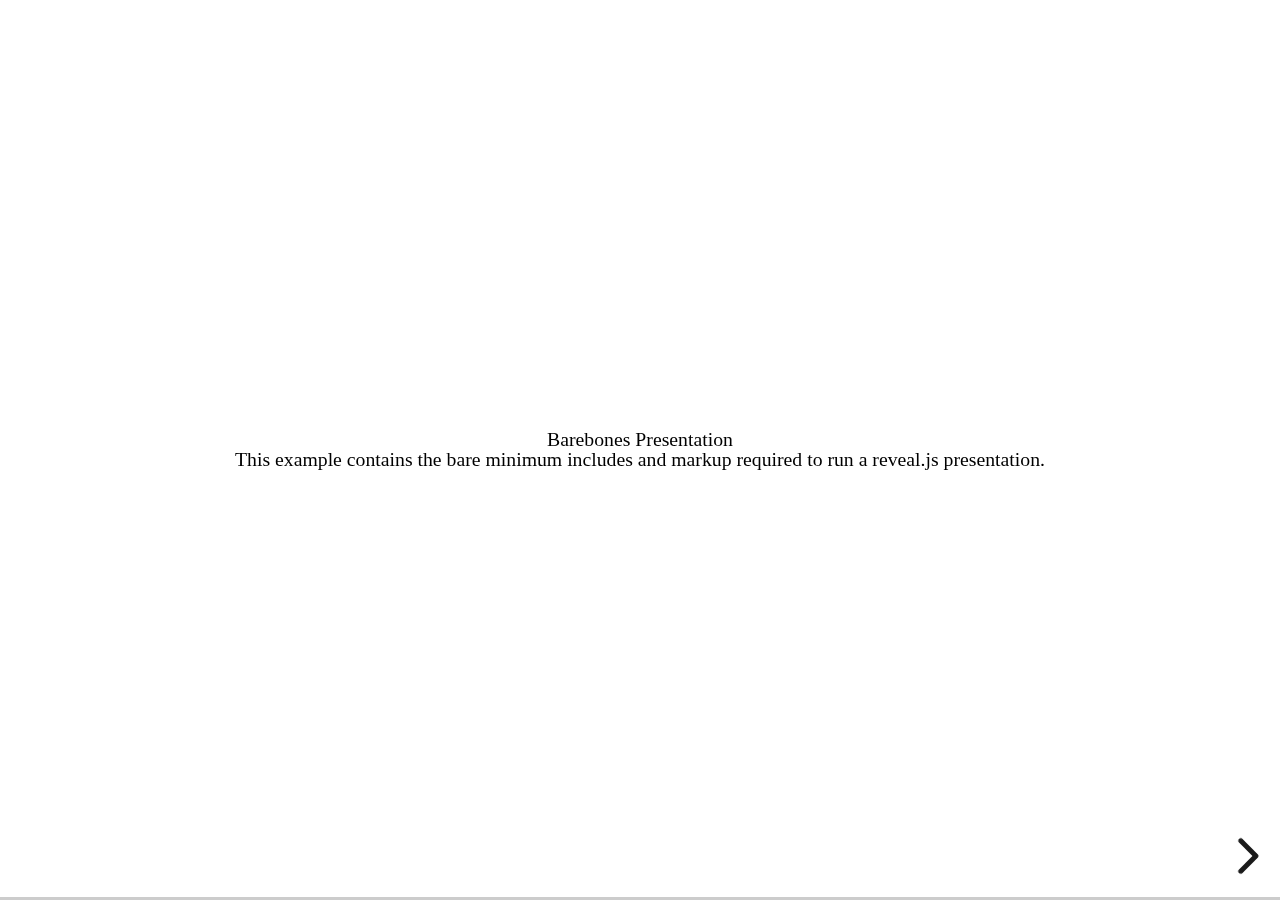
<file: test/examples/barebones.html>
<!doctype html>
<html lang="en">

	<head>
		<meta charset="utf-8">

		<title>reveal.js - Barebones</title>

		<link rel="stylesheet" href="../../css/reveal.css">
	</head>

	<body>

		<div class="reveal">

			<div class="slides">

				<section>
					<h2>Barebones Presentation</h2>
					<p>This example contains the bare minimum includes and markup required to run a reveal.js presentation.</p>
				</section>

				<section>
					<h2>No Theme</h2>
					<p>There's no theme included, so it will fall back on browser defaults.</p>
				</section>

			</div>

		</div>

		<script src="../../js/reveal.js"></script>

		<script>

			Reveal.initialize();

		</script>

	</body>
</html>
</file>
<file: css/custom.css>
#left-p{
	position: absolute;
	left: 0px;
	padding-right: 500px;
}

#center-p{
	position: center;
	padding: 5px;
}

#right-p{
	position: absolute;
	right: 0px;
	padding-left: 200px;
}
</file>
<file: css/theme/black.css>
/**
 * Black theme for reveal.js. This is the opposite of the 'white' theme.
 *
 * By Hakim El Hattab, http://hakim.se
 */
@import url(../../lib/font/source-sans-pro/source-sans-pro.css);
section.has-light-background, section.has-light-background h1, section.has-light-background h2, section.has-light-background h3, section.has-light-background h4, section.has-light-background h5, section.has-light-background h6 {
  color: #222; }

/*********************************************
 * GLOBAL STYLES
 *********************************************/
body {
  background: #222;
  background-color: #222; }

.reveal {
  font-family: "Source Sans Pro", Helvetica, sans-serif;
  font-size: 42px;
  font-weight: normal;
  color: #fff; }

::selection {
  color: #fff;
  background: #bee4fd;
  text-shadow: none; }

::-moz-selection {
  color: #fff;
  background: #bee4fd;
  text-shadow: none; }

.reveal .slides section,
.reveal .slides section > section {
  line-height: 1.3;
  font-weight: inherit; }

/*********************************************
 * HEADERS
 *********************************************/
.reveal h1,
.reveal h2,
.reveal h3,
.reveal h4,
.reveal h5,
.reveal h6 {
  margin: 0 0 20px 0;
  color: #fff;
  font-family: "Source Sans Pro", Helvetica, sans-serif;
  font-weight: 600;
  line-height: 1.2;
  letter-spacing: normal;
  text-transform: uppercase;
  text-shadow: none;
  word-wrap: break-word; }

.reveal h1 {
  font-size: 2.5em; }

.reveal h2 {
  font-size: 1.6em; }

.reveal h3 {
  font-size: 1.3em; }

.reveal h4 {
  font-size: 1em; }

.reveal h1 {
  text-shadow: none; }

/*********************************************
 * OTHER
 *********************************************/
.reveal p {
  margin: 20px 0;
  line-height: 1.3; }

/* Ensure certain elements are never larger than the slide itself */
.reveal img,
.reveal video,
.reveal iframe {
  max-width: 95%;
  max-height: 95%; }

.reveal strong,
.reveal b {
  font-weight: bold; }

.reveal em {
  font-style: italic; }

.reveal ol,
.reveal dl,
.reveal ul {
  display: inline-block;
  text-align: left;
  margin: 0 0 0 1em; }

.reveal ol {
  list-style-type: decimal; }

.reveal ul {
  list-style-type: disc; }

.reveal ul ul {
  list-style-type: square; }

.reveal ul ul ul {
  list-style-type: circle; }

.reveal ul ul,
.reveal ul ol,
.reveal ol ol,
.reveal ol ul {
  display: block;
  margin-left: 40px; }

.reveal dt {
  font-weight: bold; }

.reveal dd {
  margin-left: 40px; }

.reveal blockquote {
  display: block;
  position: relative;
  width: 70%;
  margin: 20px auto;
  padding: 5px;
  font-style: italic;
  background: rgba(255, 255, 255, 0.05);
  box-shadow: 0px 0px 2px rgba(0, 0, 0, 0.2); }

.reveal blockquote p:first-child,
.reveal blockquote p:last-child {
  display: inline-block; }

.reveal q {
  font-style: italic; }

.reveal pre {
  display: block;
  position: relative;
  width: 90%;
  margin: 20px auto;
  text-align: left;
  font-size: 0.55em;
  font-family: monospace;
  line-height: 1.2em;
  word-wrap: break-word;
  box-shadow: 0px 0px 6px rgba(0, 0, 0, 0.3); }

.reveal code {
  font-family: monospace;
  text-transform: none; }

.reveal pre code {
  display: block;
  padding: 5px;
  overflow: auto;
  max-height: 400px;
  word-wrap: normal; }

.reveal table {
  margin: auto;
  border-collapse: collapse;
  border-spacing: 0; }

.reveal table th {
  font-weight: bold; }

.reveal table th,
.reveal table td {
  text-align: left;
  padding: 0.2em 0.5em 0.2em 0.5em;
  border-bottom: 1px solid; }

.reveal table th[align="center"],
.reveal table td[align="center"] {
  text-align: center; }

.reveal table th[align="right"],
.reveal table td[align="right"] {
  text-align: right; }

.reveal table tbody tr:last-child th,
.reveal table tbody tr:last-child td {
  border-bottom: none; }

.reveal sup {
  vertical-align: super;
  font-size: smaller; }

.reveal sub {
  vertical-align: sub;
  font-size: smaller; }

.reveal small {
  display: inline-block;
  font-size: 0.6em;
  line-height: 1.2em;
  vertical-align: top; }

.reveal small * {
  vertical-align: top; }

/*********************************************
 * LINKS
 *********************************************/
.reveal a {
  color: #42affa;
  text-decoration: none;
  -webkit-transition: color .15s ease;
  -moz-transition: color .15s ease;
  transition: color .15s ease; }

.reveal a:hover {
  color: #8dcffc;
  text-shadow: none;
  border: none; }

.reveal .roll span:after {
  color: #fff;
  background: #068de9; }

/*********************************************
 * IMAGES
 *********************************************/
.reveal section img {
  margin: 15px 0px;
  background: rgba(255, 255, 255, 0.12);
  border: 4px solid #fff;
  box-shadow: 0 0 10px rgba(0, 0, 0, 0.15); }

.reveal section img.plain {
  border: 0;
  box-shadow: none; }

.reveal a img {
  -webkit-transition: all .15s linear;
  -moz-transition: all .15s linear;
  transition: all .15s linear; }

.reveal a:hover img {
  background: rgba(255, 255, 255, 0.2);
  border-color: #42affa;
  box-shadow: 0 0 20px rgba(0, 0, 0, 0.55); }

/*********************************************
 * NAVIGATION CONTROLS
 *********************************************/
.reveal .controls {
  color: #42affa; }

/*********************************************
 * PROGRESS BAR
 *********************************************/
.reveal .progress {
  background: rgba(0, 0, 0, 0.2);
  color: #42affa; }

.reveal .progress span {
  -webkit-transition: width 800ms cubic-bezier(0.26, 0.86, 0.44, 0.985);
  -moz-transition: width 800ms cubic-bezier(0.26, 0.86, 0.44, 0.985);
  transition: width 800ms cubic-bezier(0.26, 0.86, 0.44, 0.985); }

/*********************************************
 * PRINT BACKGROUND
 *********************************************/
@media print {
  .backgrounds {
    background-color: #222; } }
</file>
<file: lib/css/zenburn.css>
/*

Zenburn style from voldmar.ru (c) Vladimir Epifanov <voldmar@voldmar.ru>
based on dark.css by Ivan Sagalaev

*/

.hljs {
  display: block;
  overflow-x: auto;
  padding: 0.5em;
  background: #3f3f3f;
  color: #dcdcdc;
}

.hljs-keyword,
.hljs-selector-tag,
.hljs-tag {
  color: #e3ceab;
}

.hljs-template-tag {
  color: #dcdcdc;
}

.hljs-number {
  color: #8cd0d3;
}

.hljs-variable,
.hljs-template-variable,
.hljs-attribute {
  color: #efdcbc;
}

.hljs-literal {
  color: #efefaf;
}

.hljs-subst {
  color: #8f8f8f;
}

.hljs-title,
.hljs-name,
.hljs-selector-id,
.hljs-selector-class,
.hljs-section,
.hljs-type {
  color: #efef8f;
}

.hljs-symbol,
.hljs-bullet,
.hljs-link {
  color: #dca3a3;
}

.hljs-deletion,
.hljs-string,
.hljs-built_in,
.hljs-builtin-name {
  color: #cc9393;
}

.hljs-addition,
.hljs-comment,
.hljs-quote,
.hljs-meta {
  color: #7f9f7f;
}


.hljs-emphasis {
  font-style: italic;
}

.hljs-strong {
  font-weight: bold;
}
</file>
<file: test/qunit-2.5.0.css>
/*!
 * QUnit 2.5.0
 * https://qunitjs.com/
 *
 * Copyright jQuery Foundation and other contributors
 * Released under the MIT license
 * https://jquery.org/license
 *
 * Date: 2018-01-10T02:56Z
 */

/** Font Family and Sizes */

#qunit-tests, #qunit-header, #qunit-banner, #qunit-testrunner-toolbar, #qunit-filteredTest, #qunit-userAgent, #qunit-testresult {
	font-family: "Helvetica Neue Light", "HelveticaNeue-Light", "Helvetica Neue", Calibri, Helvetica, Arial, sans-serif;
}

#qunit-testrunner-toolbar, #qunit-filteredTest, #qunit-userAgent, #qunit-testresult, #qunit-tests li { font-size: small; }
#qunit-tests { font-size: smaller; }


/** Resets */

#qunit-tests, #qunit-header, #qunit-banner, #qunit-filteredTest, #qunit-userAgent, #qunit-testresult, #qunit-modulefilter {
	margin: 0;
	padding: 0;
}


/** Header (excluding toolbar) */

#qunit-header {
	padding: 0.5em 0 0.5em 1em;

	color: #8699A4;
	background-color: #0D3349;

	font-size: 1.5em;
	line-height: 1em;
	font-weight: 400;

	border-radius: 5px 5px 0 0;
}

#qunit-header a {
	text-decoration: none;
	color: #C2CCD1;
}

#qunit-header a:hover,
#qunit-header a:focus {
	color: #FFF;
}

#qunit-banner {
	height: 5px;
}

#qunit-filteredTest {
	padding: 0.5em 1em 0.5em 1em;
	color: #366097;
	background-color: #F4FF77;
}

#qunit-userAgent {
	padding: 0.5em 1em 0.5em 1em;
	color: #FFF;
	background-color: #2B81AF;
	text-shadow: rgba(0, 0, 0, 0.5) 2px 2px 1px;
}


/** Toolbar */

#qunit-testrunner-toolbar {
	padding: 0.5em 1em 0.5em 1em;
	color: #5E740B;
	background-color: #EEE;
}

#qunit-testrunner-toolbar .clearfix {
	height: 0;
	clear: both;
}

#qunit-testrunner-toolbar label {
	display: inline-block;
}

#qunit-testrunner-toolbar input[type=checkbox],
#qunit-testrunner-toolbar input[type=radio] {
	margin: 3px;
	vertical-align: -2px;
}

#qunit-testrunner-toolbar input[type=text] {
	box-sizing: border-box;
	height: 1.6em;
}

.qunit-url-config,
.qunit-filter,
#qunit-modulefilter {
	display: inline-block;
	line-height: 2.1em;
}

.qunit-filter,
#qunit-modulefilter {
	float: right;
	position: relative;
	margin-left: 1em;
}

.qunit-url-config label {
	margin-right: 0.5em;
}

#qunit-modulefilter-search {
	box-sizing: border-box;
	width: 400px;
}

#qunit-modulefilter-search-container:after {
	position: absolute;
	right: 0.3em;
	content: "\25bc";
	color: black;
}

#qunit-modulefilter-dropdown {
	/* align with #qunit-modulefilter-search */
	box-sizing: border-box;
	width: 400px;
	position: absolute;
	right: 0;
	top: 50%;
	margin-top: 0.8em;

	border: 1px solid #D3D3D3;
	border-top: none;
	border-radius: 0 0 .25em .25em;
	color: #000;
	background-color: #F5F5F5;
	z-index: 99;
}

#qunit-modulefilter-dropdown a {
	color: inherit;
	text-decoration: none;
}

#qunit-modulefilter-dropdown .clickable.checked {
	font-weight: bold;
	color: #000;
	background-color: #D2E0E6;
}

#qunit-modulefilter-dropdown .clickable:hover {
	color: #FFF;
	background-color: #0D3349;
}

#qunit-modulefilter-actions {
	display: block;
	overflow: auto;

	/* align with #qunit-modulefilter-dropdown-list */
	font: smaller/1.5em sans-serif;
}

#qunit-modulefilter-dropdown #qunit-modulefilter-actions > * {
	box-sizing: border-box;
	max-height: 2.8em;
	display: block;
	padding: 0.4em;
}

#qunit-modulefilter-dropdown #qunit-modulefilter-actions > button {
	float: right;
	font: inherit;
}

#qunit-modulefilter-dropdown #qunit-modulefilter-actions > :last-child {
	/* insert padding to align with checkbox margins */
	padding-left: 3px;
}

#qunit-modulefilter-dropdown-list {
	max-height: 200px;
	overflow-y: auto;
	margin: 0;
	border-top: 2px groove threedhighlight;
	padding: 0.4em 0 0;
	font: smaller/1.5em sans-serif;
}

#qunit-modulefilter-dropdown-list li {
	white-space: nowrap;
	overflow: hidden;
	text-overflow: ellipsis;
}

#qunit-modulefilter-dropdown-list .clickable {
	display: block;
	padding-left: 0.15em;
}


/** Tests: Pass/Fail */

#qunit-tests {
	list-style-position: inside;
}

#qunit-tests li {
	padding: 0.4em 1em 0.4em 1em;
	border-bottom: 1px solid #FFF;
	list-style-position: inside;
}

#qunit-tests > li {
	display: none;
}

#qunit-tests li.running,
#qunit-tests li.pass,
#qunit-tests li.fail,
#qunit-tests li.skipped,
#qunit-tests li.aborted {
	display: list-item;
}

#qunit-tests.hidepass {
	position: relative;
}

#qunit-tests.hidepass li.running,
#qunit-tests.hidepass li.pass:not(.todo) {
	visibility: hidden;
	position: absolute;
	width:   0;
	height:  0;
	padding: 0;
	border:  0;
	margin:  0;
}

#qunit-tests li strong {
	cursor: pointer;
}

#qunit-tests li.skipped strong {
	cursor: default;
}

#qunit-tests li a {
	padding: 0.5em;
	color: #C2CCD1;
	text-decoration: none;
}

#qunit-tests li p a {
	padding: 0.25em;
	color: #6B6464;
}
#qunit-tests li a:hover,
#qunit-tests li a:focus {
	color: #000;
}

#qunit-tests li .runtime {
	float: right;
	font-size: smaller;
}

.qunit-assert-list {
	margin-top: 0.5em;
	padding: 0.5em;

	background-color: #FFF;

	border-radius: 5px;
}

.qunit-source {
	margin: 0.6em 0 0.3em;
}

.qunit-collapsed {
	display: none;
}

#qunit-tests table {
	border-collapse: collapse;
	margin-top: 0.2em;
}

#qunit-tests th {
	text-align: right;
	vertical-align: top;
	padding: 0 0.5em 0 0;
}

#qunit-tests td {
	vertical-align: top;
}

#qunit-tests pre {
	margin: 0;
	white-space: pre-wrap;
	word-wrap: break-word;
}

#qunit-tests del {
	color: #374E0C;
	background-color: #E0F2BE;
	text-decoration: none;
}

#qunit-tests ins {
	color: #500;
	background-color: #FFCACA;
	text-decoration: none;
}

/*** Test Counts */

#qunit-tests b.counts                       { color: #000; }
#qunit-tests b.passed                       { color: #5E740B; }
#qunit-tests b.failed                       { color: #710909; }

#qunit-tests li li {
	padding: 5px;
	background-color: #FFF;
	border-bottom: none;
	list-style-position: inside;
}

/*** Passing Styles */

#qunit-tests li li.pass {
	color: #3C510C;
	background-color: #FFF;
	border-left: 10px solid #C6E746;
}

#qunit-tests .pass                          { color: #528CE0; background-color: #D2E0E6; }
#qunit-tests .pass .test-name               { color: #366097; }

#qunit-tests .pass .test-actual,
#qunit-tests .pass .test-expected           { color: #999; }

#qunit-banner.qunit-pass                    { background-color: #C6E746; }

/*** Failing Styles */

#qunit-tests li li.fail {
	color: #710909;
	background-color: #FFF;
	border-left: 10px solid #EE5757;
	white-space: pre;
}

#qunit-tests > li:last-child {
	border-radius: 0 0 5px 5px;
}

#qunit-tests .fail                          { color: #000; background-color: #EE5757; }
#qunit-tests .fail .test-name,
#qunit-tests .fail .module-name             { color: #000; }

#qunit-tests .fail .test-actual             { color: #EE5757; }
#qunit-tests .fail .test-expected           { color: #008000; }

#qunit-banner.qunit-fail                    { background-color: #EE5757; }


/*** Aborted tests */
#qunit-tests .aborted { color: #000; background-color: orange; }
/*** Skipped tests */

#qunit-tests .skipped {
	background-color: #EBECE9;
}

#qunit-tests .qunit-todo-label,
#qunit-tests .qunit-skipped-label {
	background-color: #F4FF77;
	display: inline-block;
	font-style: normal;
	color: #366097;
	line-height: 1.8em;
	padding: 0 0.5em;
	margin: -0.4em 0.4em -0.4em 0;
}

#qunit-tests .qunit-todo-label {
	background-color: #EEE;
}

/** Result */

#qunit-testresult {
	color: #2B81AF;
	background-color: #D2E0E6;

	border-bottom: 1px solid #FFF;
}
#qunit-testresult .clearfix {
	height: 0;
	clear: both;
}
#qunit-testresult .module-name {
	font-weight: 700;
}
#qunit-testresult-display {
	padding: 0.5em 1em 0.5em 1em;
	width: 85%;
	float:left;
}
#qunit-testresult-controls {
	padding: 0.5em 1em 0.5em 1em;
  width: 10%;
	float:left;
}

/** Fixture */

#qunit-fixture {
	position: absolute;
	top: -10000px;
	left: -10000px;
	width: 1000px;
	height: 1000px;
}
</file>
